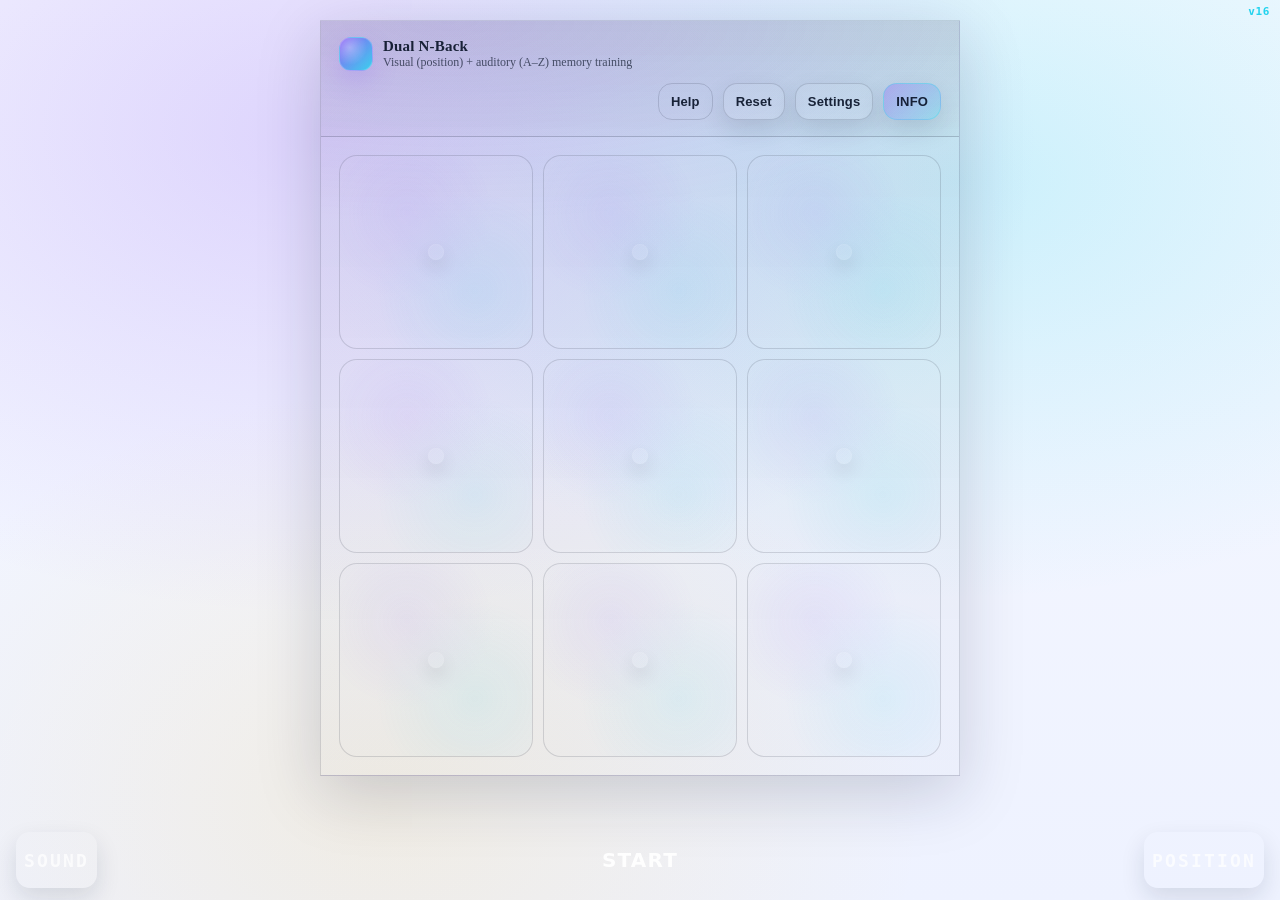
<file: index.html>
<!doctype html>
<html lang="en">
  <head>
    <meta charset="UTF-8" />
    <meta name="viewport" content="width=device-width, initial-scale=1, viewport-fit=cover, user-scalable=no" />
    <meta name="color-scheme" content="dark" />
    <meta name="theme-color" content="#050508" />
    <meta name="apple-mobile-web-app-capable" content="yes" />
    <meta name="apple-mobile-web-app-status-bar-style" content="black-translucent" />
    <meta name="apple-mobile-web-app-title" content="N-Back" />
    <meta http-equiv="Cache-Control" content="no-cache, no-store, must-revalidate" />
    <link rel="manifest" href="./manifest.webmanifest" />
    <link rel="apple-touch-icon" href="./icons/icon-180.png" />
    <link rel="icon" href="./icons/icon-180.png" type="image/png" />
    <title>Dual N-Back</title>
    <link rel="stylesheet" href="./game.css?v=16" />
  </head>
  <body class="layout-app">
    <div id="buildTag" class="build-tag" aria-hidden="true">v16</div>
    <div class="wrap">
      <div class="app" role="application" aria-label="Dual N-Back game">
        <section class="panel" aria-label="Game board">
          <div class="topbar">
            <div class="brand">
              <div class="logo" aria-hidden="true"></div>
              <div style="min-width: 0">
                <h1>Dual N-Back</h1>
                <p class="sub" id="subtitle">Visual (position) + auditory (A–Z) memory training</p>
              </div>
            </div>
            <div class="btns">
              <button class="ghost" id="btnHelp" type="button">Help</button>
              <button id="btnReset" type="button">Reset</button>
              <button id="btnSettings" type="button">Settings</button>
              <button class="primary" id="btnStats" type="button" aria-pressed="false">INFO</button>
            </div>
          </div>

          <div class="grid" id="grid" aria-label="3x3 position grid"></div>

          <div class="status status-compact stats-hidden" id="statsBar">
            <div class="status-row">
              <div class="stat">
                <p class="k">Round</p>
                <p class="v" id="stRound">-</p>
              </div>
              <div class="stat">
                <p class="k">N</p>
                <p class="v" id="stN">-</p>
              </div>
              <div class="stat">
                <p class="k">Trial</p>
                <p class="v" id="stTrial">-</p>
              </div>
              <div class="stat">
                <p class="k">Score</p>
                <p class="v" id="stScore">0</p>
              </div>
            </div>
          </div>
        </section>
      </div>
    </div>

    <div class="touch-bar app-only" aria-label="Touch controls">
      <button type="button" class="touch-zone" id="btnTouchSound" aria-label="Sound match">SOUND</button>
      <div class="touch-center">
        <div class="touch-main" id="btnStart" role="button" tabindex="0">START</div>
      </div>
      <button type="button" class="touch-zone" id="btnTouchPosition" aria-label="Position match">POSITION</button>
    </div>

    <div class="hidden-ui" aria-hidden="true">
      <span id="indRun"></span>
      <span id="ansV">-</span>
      <span id="ansA">-</span>
      <span id="hitV">-</span>
      <span id="hitA">-</span>
      <div id="log"></div>
    </div>

    <div class="toast" id="toast" role="status" aria-live="polite"></div>
    <div class="half-flash left" id="flashLeft" aria-hidden="true"></div>
    <div class="half-flash right" id="flashRight" aria-hidden="true"></div>

    <dialog id="dlgSettings" class="modal">
      <div class="modal-head">
        <div>
          <h2>Settings</h2>
          <p>Cannot change while a game is running.</p>
        </div>
        <button id="btnCloseSettings" type="button">Close</button>
      </div>
      <div class="modal-body">
        <form class="form" id="form">
          <div class="row">
            <label>
              N (difficulty)
              <div class="stepper">
                <button type="button" class="step-btn" data-step="inpN" data-delta="-1" aria-label="Decrease N">−</button>
                <input id="inpN" type="number" min="1" max="6" step="1" value="2" inputmode="numeric" />
                <button type="button" class="step-btn" data-step="inpN" data-delta="1" aria-label="Increase N">+</button>
              </div>
            </label>
            <label>
              Trials
              <div class="stepper">
                <button type="button" class="step-btn" data-step="inpTrials" data-delta="-5" aria-label="Decrease trials">−</button>
                <input id="inpTrials" type="number" min="10" max="120" step="1" value="30" inputmode="numeric" />
                <button type="button" class="step-btn" data-step="inpTrials" data-delta="5" aria-label="Increase trials">+</button>
              </div>
            </label>
          </div>
          <div class="row">
            <label>
              Stimulus (ms)
              <div class="stepper">
                <button type="button" class="step-btn" data-step="inpStimMs" data-delta="-50" aria-label="Decrease stimulus">−</button>
                <input id="inpStimMs" type="number" min="300" max="1500" step="50" value="500" inputmode="numeric" />
                <button type="button" class="step-btn" data-step="inpStimMs" data-delta="50" aria-label="Increase stimulus">+</button>
              </div>
            </label>
            <label>
              ISI (ms, full trial)
              <div class="stepper">
                <button type="button" class="step-btn" data-step="inpIsiMs" data-delta="-50" aria-label="Decrease ISI">−</button>
                <input id="inpIsiMs" type="number" min="300" max="2500" step="50" value="1500" inputmode="numeric" />
                <button type="button" class="step-btn" data-step="inpIsiMs" data-delta="50" aria-label="Increase ISI">+</button>
              </div>
            </label>
          </div>
          <div class="row">
            <label>
              Audio mode
              <select id="selAudioMode">
                <option value="speech">Speech (letters)</option>
                <option value="tone">Tone</option>
                <option value="tone+speech">Tone + speech</option>
                <option value="off">Off (visual only)</option>
              </select>
            </label>
            <label>
              Volume
              <input id="rngVol" type="range" min="0" max="1" step="0.01" value="0.6" />
            </label>
          </div>
          <div class="row">
            <label>
              Match rate (approx.)
              <input id="rngTargetRate" type="range" min="0.1" max="0.5" step="0.05" value="0.25" />
            </label>
            <label>
              Caption (show current letter)
              <select id="selCaption">
                <option value="off">Hidden</option>
                <option value="on">Show</option>
              </select>
            </label>
          </div>
          <p class="hint">
            - iPhone uses pre-recorded English letter sounds (works in home-screen app).<br />
            - Press only when the current stimulus matches exactly <strong>N trials ago</strong>.
          </p>
        </form>
      </div>
    </dialog>

    <dialog id="dlgHelp" class="modal">
      <div class="modal-head">
        <div>
          <h2>How to play</h2>
          <p>Dual N-Back: remember position (visual) and sound (auditory) at the same time.</p>
        </div>
        <button id="btnCloseHelp" type="button">Close</button>
      </div>
      <div class="modal-body" style="line-height: 1.6">
        <ul style="margin: 10px 0 0; padding-left: 18px">
          <li><strong>POSITION</strong>: tap when the current position matches <strong>N trials ago</strong></li>
          <li><strong>SOUND</strong>: tap when the current sound matches <strong>N trials ago</strong></li>
          <li><strong>START / STOP</strong>: center button toggles start, pause, and resume</li>
          <li><strong>INFO</strong>: show or hide round, N, trial, and score</li>
          <li>The first <strong>N</strong> trials have no matches.</li>
        </ul>
        <div style="margin-top: 12px; padding: 12px; border-radius: 14px; border: 1px solid rgba(255,255,255,0.14); background: rgba(255,255,255,0.05)">
          <div style="font-weight: 750">Scoring</div>
          <div style="font-size: 13px; color: rgba(255,255,255,0.78); margin-top: 6px">
            Correct +2, wrong −1, miss −1
          </div>
        </div>
      </div>
    </dialog>

    <script src="./game.js?v=16"></script>
    <script>
      (function () {
        var legacy = document.getElementById("btnTouchPause");
        if (legacy) legacy.remove();
        if ("serviceWorker" in navigator) {
          navigator.serviceWorker.getRegistrations().then(function (regs) {
            regs.forEach(function (r) {
              r.unregister();
            });
          });
        }
        if ("caches" in window) {
          caches.keys().then(function (keys) {
            keys.forEach(function (k) {
              caches.delete(k);
            });
          });
        }
      })();
      initDualNBack({ registerSw: false, touchControls: true, mobile: true });
    </script>
  </body>
</html>
</file>
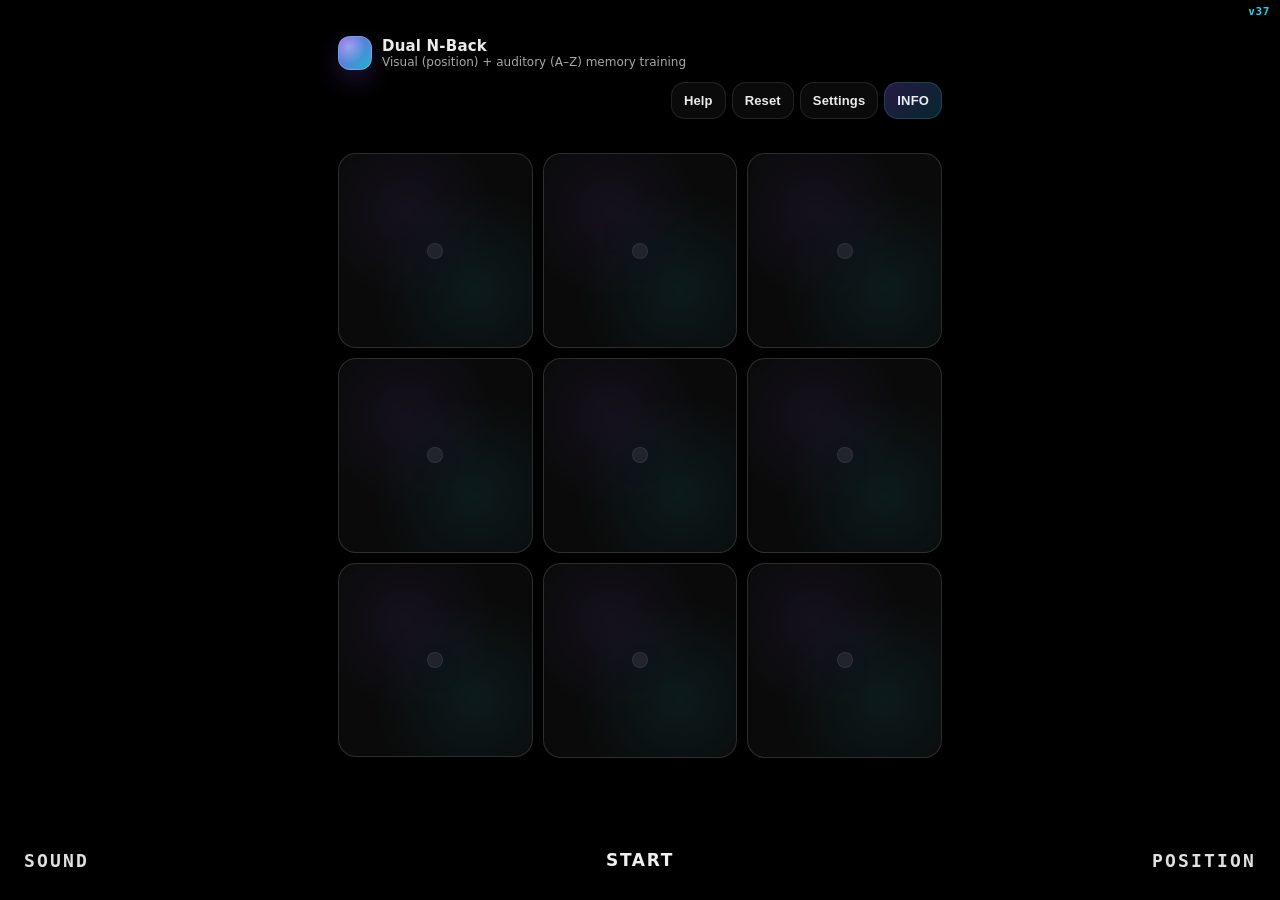
<file: app/index.html>
<!doctype html>
<html lang="en">
  <head>
    <meta charset="UTF-8" />
    <meta name="viewport" content="width=device-width, initial-scale=1, viewport-fit=cover, user-scalable=no" />
    <meta name="color-scheme" content="dark only" />
    <meta name="theme-color" content="#050508" />
    <meta name="apple-mobile-web-app-capable" content="yes" />
    <meta name="apple-mobile-web-app-status-bar-style" content="black-translucent" />
    <meta name="apple-mobile-web-app-title" content="N-Back" />
    <meta http-equiv="Cache-Control" content="no-cache, no-store, must-revalidate" />
    <link rel="manifest" href="./manifest.webmanifest" />
    <link rel="apple-touch-icon" href="./icons/icon-180.png" />
    <link rel="icon" href="./icons/icon-180.png" type="image/png" />
    <title>Dual N-Back</title>
    <link rel="stylesheet" href="./game.css?v=37" />
  </head>
  <body class="layout-app">
    <div id="buildTag" class="build-tag">…</div>
    <div class="wrap">
      <div class="app" role="application" aria-label="Dual N-Back game">
        <section class="panel" aria-label="Game board">
          <div class="topbar">
            <div class="brand">
              <div class="logo" aria-hidden="true"></div>
              <div style="min-width: 0">
                <h1>Dual N-Back</h1>
                <p class="sub" id="subtitle">Visual (position) + auditory (A–Z) memory training</p>
              </div>
            </div>
            <div class="btns">
              <button class="ghost" id="btnHelp" type="button">Help</button>
              <button id="btnReset" type="button">Reset</button>
              <button id="btnSettings" type="button">Settings</button>
              <button class="primary" id="btnStats" type="button" aria-pressed="false">INFO</button>
            </div>
          </div>

          <div class="grid" id="grid" aria-label="3x3 position grid"></div>

          <div class="status status-compact stats-hidden" id="statsBar">
            <div class="status-row">
              <div class="stat">
                <p class="k">Round</p>
                <p class="v" id="stRound">-</p>
              </div>
              <div class="stat">
                <p class="k">N</p>
                <p class="v" id="stN">-</p>
              </div>
              <div class="stat">
                <p class="k">Trial</p>
                <p class="v" id="stTrial">-</p>
              </div>
              <div class="stat">
                <p class="k">Score</p>
                <p class="v" id="stScore">0</p>
              </div>
            </div>
          </div>
        </section>
      </div>
    </div>

    <div class="touch-bar app-only" aria-label="Touch controls">
      <button type="button" class="touch-zone" id="btnTouchSound" aria-label="Sound match">SOUND</button>
      <button type="button" class="touch-center-btn" id="btnStart">START</button>
      <button type="button" class="touch-zone" id="btnTouchPosition" aria-label="Position match">POSITION</button>
    </div>

    <div class="hidden-ui" aria-hidden="true">
      <span id="indRun"></span>
      <span id="ansV">-</span>
      <span id="ansA">-</span>
      <span id="hitV">-</span>
      <span id="hitA">-</span>
      <div id="log"></div>
    </div>

    <div class="toast" id="toast" role="status" aria-live="polite"></div>
    <div class="half-flash left" id="flashLeft" aria-hidden="true"></div>
    <div class="half-flash right" id="flashRight" aria-hidden="true"></div>

    <dialog id="dlgSettings" class="modal">
      <div class="modal-head">
        <div>
          <h2>Settings</h2>
          <p>Tap STOP before changing settings (or pause on desktop).</p>
        </div>
        <button id="btnCloseSettings" type="button">Close</button>
      </div>
      <div class="modal-body">
        <form class="form" id="form">
          <div class="row">
            <label>
              N (difficulty)
              <div class="stepper">
                <button type="button" class="step-btn" data-step="inpN" data-delta="-1" aria-label="Decrease N">−</button>
                <input id="inpN" type="number" min="1" max="6" step="1" value="2" inputmode="numeric" />
                <button type="button" class="step-btn" data-step="inpN" data-delta="1" aria-label="Increase N">+</button>
              </div>
            </label>
            <label>
              Trials
              <div class="stepper">
                <button type="button" class="step-btn" data-step="inpTrials" data-delta="-5" aria-label="Decrease trials">−</button>
                <input id="inpTrials" type="number" min="10" max="120" step="1" value="30" inputmode="numeric" />
                <button type="button" class="step-btn" data-step="inpTrials" data-delta="5" aria-label="Increase trials">+</button>
              </div>
            </label>
          </div>
          <div class="row">
            <label>
              Stimulus (ms)
              <div class="stepper">
                <button type="button" class="step-btn" data-step="inpStimMs" data-delta="-50" aria-label="Decrease stimulus">−</button>
                <input id="inpStimMs" type="number" min="200" max="1500" step="50" value="500" inputmode="numeric" />
                <button type="button" class="step-btn" data-step="inpStimMs" data-delta="50" aria-label="Increase stimulus">+</button>
              </div>
            </label>
            <label>
              ISI (ms, full trial)
              <div class="stepper">
                <button type="button" class="step-btn" data-step="inpIsiMs" data-delta="-50" aria-label="Decrease ISI">−</button>
                <input id="inpIsiMs" type="number" min="400" max="2500" step="50" value="1450" inputmode="numeric" />
                <button type="button" class="step-btn" data-step="inpIsiMs" data-delta="50" aria-label="Increase ISI">+</button>
              </div>
            </label>
          </div>
          <div class="row">
            <label>
              Letter speed
              <div class="stepper">
                <button type="button" class="step-btn" data-step="inpLetterRate" data-delta="-0.05" aria-label="Slower letters">−</button>
                <input id="inpLetterRate" type="number" min="1" max="1.5" step="0.05" value="1" inputmode="decimal" />
                <button type="button" class="step-btn" data-step="inpLetterRate" data-delta="0.05" aria-label="Faster letters">+</button>
              </div>
            </label>
            <label>
              Audio mode
              <select id="selAudioMode">
                <option value="speech">Speech (letters)</option>
                <option value="tone">Tone</option>
                <option value="tone+speech">Tone + speech</option>
                <option value="off">Off (visual only)</option>
              </select>
            </label>
            <label>
              Volume
              <input id="rngVol" type="range" min="0" max="1" step="0.01" value="0.6" />
            </label>
          </div>
          <div class="row">
            <label>
              Match rate (approx.)
              <input id="rngTargetRate" type="range" min="0.1" max="0.5" step="0.05" value="0.25" />
            </label>
            <label>
              Caption (show current letter)
              <select id="selCaption">
                <option value="off">Hidden</option>
                <option value="on">Show</option>
              </select>
            </label>
          </div>
          <p class="hint">
            - Tap <strong>STOP</strong> before changing settings, then <strong>START</strong> again.<br />
            - Press only when the current stimulus matches exactly <strong>N trials ago</strong>.
          </p>
        </form>
      </div>
    </dialog>

    <dialog id="dlgHelp" class="modal">
      <div class="modal-head">
        <div>
          <h2>How to play</h2>
          <p>Dual N-Back: remember position (visual) and sound (auditory) at the same time.</p>
        </div>
        <button id="btnCloseHelp" type="button">Close</button>
      </div>
      <div class="modal-body" style="line-height: 1.6">
        <ul style="margin: 10px 0 0; padding-left: 18px">
          <li><strong>POSITION</strong>: tap when the current position matches <strong>N trials ago</strong></li>
          <li><strong>SOUND</strong>: tap when the current sound matches <strong>N trials ago</strong></li>
          <li><strong>START / STOP</strong> (center): start or end the round — sides are SOUND / POSITION</li>
          <li><strong>INFO</strong>: show or hide round, N, trial, and score</li>
          <li>The first <strong>N</strong> trials have no matches.</li>
        </ul>
        <div style="margin-top: 12px; padding: 12px; border-radius: 14px; border: 1px solid rgba(255,255,255,0.14); background: rgba(255,255,255,0.05)">
          <div style="font-weight: 750">Add to Home Screen</div>
          <div style="font-size: 13px; color: rgba(255,255,255,0.78); margin-top: 6px; line-height: 1.5">
            <strong>iPhone (Safari):</strong> Share → More → <strong>Add to Home Screen</strong><br />
            <strong>Galaxy (Chrome):</strong> ⋮ menu → <strong>Install app</strong> or <strong>Add to Home screen</strong><br />
            <strong>Galaxy (Samsung Internet):</strong> ≡ menu → <strong>Add page to</strong> → <strong>Home screen</strong>
          </div>
        </div>
        <div style="margin-top: 12px; padding: 12px; border-radius: 14px; border: 1px solid rgba(255,255,255,0.14); background: rgba(255,255,255,0.05)">
          <div style="font-weight: 750">Scoring</div>
          <div style="font-size: 13px; color: rgba(255,255,255,0.78); margin-top: 6px">
            Correct +2, wrong −1, miss −1
          </div>
        </div>
      </div>
    </dialog>

    <script>
      (function () {
        var VER = "37";
        var tag = document.getElementById("buildTag");
        function showVer() {
          if (tag) tag.textContent = "v" + VER;
        }
        showVer();
        var legacy = document.getElementById("btnTouchPause");
        if (legacy) legacy.remove();
        if ("serviceWorker" in navigator) {
          navigator.serviceWorker.getRegistrations().then(function (regs) {
            regs.forEach(function (r) {
              r.unregister();
            });
          });
        }
        if ("caches" in window) {
          caches.keys().then(function (keys) {
            keys.forEach(function (k) {
              caches.delete(k);
            });
          });
        }
        var s = document.createElement("script");
        s.src = "./game.js?v=" + VER + "&t=" + Date.now();
        s.onerror = function () {
          if (tag) tag.textContent = "v" + VER + " (load error)";
        };
        s.onload = function () {
          if (window.__DNB_INIT__) return;
          window.__DNB_INIT__ = true;
          initDualNBack({ registerSw: false, touchControls: true, mobile: true });
          showVer();
        };
        document.body.appendChild(s);
      })();
    </script>
  </body>
</html>
</file>
<file: game.css>
﻿    <style>
      :root {
        --bg0: #070912;
        --bg1: #0b1022;
        --card: rgba(255, 255, 255, 0.06);
        --card2: rgba(255, 255, 255, 0.08);
        --stroke: rgba(255, 255, 255, 0.14);
        --stroke2: rgba(255, 255, 255, 0.18);
        --text: rgba(255, 255, 255, 0.92);
        --muted: rgba(255, 255, 255, 0.66);
        --muted2: rgba(255, 255, 255, 0.52);
        --good: #6ee7b7;
        --bad: #fb7185;
        --warn: #fbbf24;
        --accent: #8b5cf6;
        --accent2: #22d3ee;
        --shadow: 0 18px 60px rgba(0, 0, 0, 0.55);
        --shadow2: 0 10px 24px rgba(0, 0, 0, 0.44);
        --radius: 16px;
        --radius2: 22px;
        --font: ui-sans-serif, system-ui, -apple-system, Segoe UI, Roboto, "Noto Sans KR",
          "Apple SD Gothic Neo", Arial, "Segoe UI Emoji";
      }

      @media (prefers-color-scheme: light) {
        :root {
          --bg0: #f7f9ff;
          --bg1: #eef2ff;
          --card: rgba(10, 20, 40, 0.06);
          --card2: rgba(10, 20, 40, 0.08);
          --stroke: rgba(10, 20, 40, 0.14);
          --stroke2: rgba(10, 20, 40, 0.18);
          --text: rgba(10, 20, 40, 0.92);
          --muted: rgba(10, 20, 40, 0.68);
          --muted2: rgba(10, 20, 40, 0.54);
          --shadow: 0 18px 60px rgba(20, 30, 60, 0.18);
          --shadow2: 0 10px 24px rgba(20, 30, 60, 0.12);
        }
      }

      * {
        box-sizing: border-box;
      }

      html,
      body {
        height: 100%;
      }

      body {
        margin: 0;
        font-family: var(--font);
        color: var(--text);
        background: radial-gradient(1200px 800px at 25% 15%, rgba(139, 92, 246, 0.23), transparent 60%),
          radial-gradient(1100px 700px at 75% 20%, rgba(34, 211, 238, 0.2), transparent 60%),
          radial-gradient(900px 700px at 30% 90%, rgba(251, 191, 36, 0.12), transparent 60%),
          linear-gradient(180deg, var(--bg0), var(--bg1));
      }

      .wrap {
        min-height: 100%;
        display: grid;
        place-items: center;
        padding: 28px 16px;
      }

      .app {
        width: min(980px, 100%);
        display: grid;
        grid-template-columns: 1.15fr 0.85fr;
        gap: 18px;
      }

      @media (max-width: 920px) {
        .app {
          grid-template-columns: 1fr;
        }
      }

      .hidden-ui {
        position: absolute !important;
        width: 1px !important;
        height: 1px !important;
        padding: 0 !important;
        margin: -1px !important;
        overflow: hidden !important;
        clip: rect(0, 0, 0, 0) !important;
        white-space: nowrap !important;
        border: 0 !important;
      }

      dialog.modal {
        border: 1px solid var(--stroke);
        border-radius: 18px;
        max-width: 760px;
        width: calc(100% - 22px);
        background: rgba(10, 12, 20, 0.96);
        color: var(--text);
        box-shadow: var(--shadow);
        padding: 0;
      }

      dialog.modal::backdrop {
        background: rgba(0, 0, 0, 0.55);
        backdrop-filter: blur(4px);
      }

      .modal-head {
        display: flex;
        align-items: center;
        justify-content: space-between;
        gap: 12px;
        padding: 16px 16px 0;
      }

      .modal-head h2 {
        margin: 0;
        font-size: 15px;
        font-weight: 800;
        letter-spacing: 0.2px;
      }

      .modal-head p {
        margin: 4px 0 0;
        font-size: 12px;
        color: var(--muted);
      }

      .modal-body {
        padding: 14px 16px 16px;
      }

      .panel {
        background: linear-gradient(180deg, var(--card), transparent 140%),
          radial-gradient(1200px 400px at 20% 0%, rgba(139, 92, 246, 0.12), transparent 50%);
        border: 1px solid var(--stroke);
        border-radius: var(--radius2);
        box-shadow: var(--shadow);
        overflow: clip;
      }

      .panel-inner {
        padding: 18px;
      }

      .topbar {
        display: flex;
        align-items: center;
        justify-content: space-between;
        gap: 12px;
        padding: 16px 18px;
        border-bottom: 1px solid var(--stroke);
        background: linear-gradient(180deg, var(--card2), transparent 130%);
      }

      .brand {
        display: flex;
        align-items: center;
        gap: 10px;
        min-width: 0;
      }

      .logo {
        width: 34px;
        height: 34px;
        border-radius: 12px;
        background: radial-gradient(circle at 30% 30%, rgba(255, 255, 255, 0.35), transparent 55%),
          linear-gradient(135deg, rgba(139, 92, 246, 0.95), rgba(34, 211, 238, 0.85));
        box-shadow: 0 10px 24px rgba(139, 92, 246, 0.22);
        border: 1px solid rgba(255, 255, 255, 0.18);
      }

      .brand h1 {
        margin: 0;
        font-size: 15px;
        letter-spacing: 0.2px;
        white-space: nowrap;
        overflow: hidden;
        text-overflow: ellipsis;
      }

      .brand .sub {
        margin: 0;
        font-size: 12px;
        color: var(--muted);
      }

      .btns {
        display: flex;
        gap: 10px;
        flex-wrap: wrap;
        justify-content: flex-end;
      }

      button,
      .btn {
        appearance: none;
        border: 1px solid var(--stroke);
        background: rgba(255, 255, 255, 0.06);
        color: var(--text);
        border-radius: 14px;
        padding: 10px 12px;
        font-weight: 650;
        font-size: 13px;
        letter-spacing: 0.15px;
        cursor: pointer;
        box-shadow: var(--shadow2);
        transition: transform 120ms ease, background 120ms ease, border-color 120ms ease,
          box-shadow 120ms ease;
        user-select: none;
      }

      button:hover {
        transform: translateY(-1px);
        border-color: var(--stroke2);
        background: rgba(255, 255, 255, 0.085);
      }

      button:active {
        transform: translateY(0px);
      }

      button.primary {
        border-color: rgba(34, 211, 238, 0.28);
        background: linear-gradient(135deg, rgba(139, 92, 246, 0.35), rgba(34, 211, 238, 0.24));
      }

      button.ghost {
        background: transparent;
        box-shadow: none;
      }

      button:disabled {
        opacity: 0.55;
        cursor: not-allowed;
        transform: none !important;
      }

      .grid {
        display: grid;
        grid-template-columns: repeat(3, 1fr);
        gap: 10px;
        padding: 18px;
      }

      .cell {
        aspect-ratio: 1 / 1;
        border-radius: 18px;
        border: 1px solid var(--stroke);
        background: rgba(255, 255, 255, 0.045);
        display: grid;
        place-items: center;
        position: relative;
        overflow: hidden;
      }

      .cell::before {
        content: "";
        position: absolute;
        inset: -1px;
        background: radial-gradient(140px 140px at 35% 30%, rgba(139, 92, 246, 0.16), transparent 62%),
          radial-gradient(160px 160px at 70% 70%, rgba(34, 211, 238, 0.16), transparent 62%);
        opacity: 0.5;
        pointer-events: none;
      }

      .cell.active {
        border-color: rgba(34, 211, 238, 0.45);
        background: linear-gradient(180deg, rgba(34, 211, 238, 0.12), rgba(139, 92, 246, 0.08));
        box-shadow: 0 14px 30px rgba(34, 211, 238, 0.14);
      }

      .dot {
        width: 16px;
        height: 16px;
        border-radius: 999px;
        background: rgba(255, 255, 255, 0.18);
        border: 1px solid rgba(255, 255, 255, 0.18);
        box-shadow: 0 8px 18px rgba(0, 0, 0, 0.25);
        opacity: 0.4;
      }

      .cell.active .dot {
        width: 46px;
        height: 46px;
        opacity: 1;
        background: radial-gradient(circle at 30% 30%, rgba(255, 255, 255, 0.4), transparent 60%),
          linear-gradient(135deg, rgba(139, 92, 246, 0.95), rgba(34, 211, 238, 0.9));
        border-color: rgba(255, 255, 255, 0.22);
      }

      .status {
        display: grid;
        grid-template-columns: 1fr;
        gap: 10px;
        padding: 0 18px 18px;
      }

      .status-row {
        display: grid;
        grid-template-columns: repeat(4, 1fr);
        gap: 10px;
      }

      @media (max-width: 520px) {
        .status-row {
          grid-template-columns: repeat(2, 1fr);
        }
      }

      .stat {
        border: 1px solid var(--stroke);
        background: rgba(255, 255, 255, 0.05);
        border-radius: var(--radius);
        padding: 12px 12px;
        overflow: hidden;
        position: relative;
      }

      .stat::after {
        content: "";
        position: absolute;
        inset: -1px;
        background: radial-gradient(300px 120px at 15% 0%, rgba(139, 92, 246, 0.16), transparent 55%);
        opacity: 0.6;
        pointer-events: none;
      }

      .stat .k {
        font-size: 12px;
        color: var(--muted);
        margin: 0 0 6px;
      }

      .stat .v {
        margin: 0;
        font-size: 18px;
        font-weight: 780;
        letter-spacing: 0.2px;
      }

      .right {
        display: grid;
        grid-template-rows: auto auto 1fr;
        gap: 18px;
      }

      .card {
        background: rgba(255, 255, 255, 0.05);
        border: 1px solid var(--stroke);
        border-radius: var(--radius2);
        box-shadow: var(--shadow2);
        overflow: clip;
      }

      .card h2 {
        margin: 0;
        font-size: 13px;
        letter-spacing: 0.16px;
        color: var(--muted);
        padding: 14px 16px;
        border-bottom: 1px solid var(--stroke);
        background: linear-gradient(180deg, rgba(255, 255, 255, 0.06), transparent 130%);
      }

      .card .body {
        padding: 14px 16px;
      }

      .form {
        display: grid;
        gap: 10px;
      }

      .row {
        display: grid;
        grid-template-columns: 1fr 1fr;
        gap: 10px;
      }

      @media (max-width: 920px) {
        .row {
          grid-template-columns: 1fr;
        }
      }

      label {
        display: grid;
        gap: 6px;
        font-size: 12px;
        color: var(--muted);
      }

      input[type="number"],
      input[type="range"],
      select {
        width: 100%;
        padding: 10px 12px;
        border-radius: 14px;
        border: 1px solid var(--stroke);
        background: rgba(0, 0, 0, 0.18);
        color: var(--text);
        outline: none;
      }

      input[type="range"] {
        padding: 10px 0;
      }

      .hint {
        margin: 10px 0 0;
        font-size: 12px;
        color: var(--muted2);
        line-height: 1.5;
      }

      .hint kbd {
        font-family: ui-monospace, SFMono-Regular, Menlo, Monaco, Consolas, "Liberation Mono",
          "Courier New", monospace;
        font-size: 11px;
        padding: 2px 7px;
        border-radius: 10px;
        border: 1px solid var(--stroke);
        background: rgba(255, 255, 255, 0.06);
        color: var(--text);
      }

      .chips {
        display: flex;
        flex-wrap: wrap;
        gap: 8px;
      }

      .chip {
        font-size: 12px;
        color: var(--muted);
        border: 1px solid var(--stroke);
        background: rgba(255, 255, 255, 0.05);
        border-radius: 999px;
        padding: 7px 10px;
      }

      .chip strong {
        color: var(--text);
      }

      .log {
        font-family: ui-monospace, SFMono-Regular, Menlo, Monaco, Consolas, "Liberation Mono",
          "Courier New", monospace;
        font-size: 12px;
        color: rgba(255, 255, 255, 0.78);
        line-height: 1.45;
        height: 260px;
        overflow: auto;
        padding: 14px 16px;
      }

      .log .good {
        color: var(--good);
      }
      .log .bad {
        color: var(--bad);
      }
      .log .muted {
        color: var(--muted2);
      }

      .toast {
        position: fixed;
        left: 50%;
        bottom: 18px;
        transform: translateX(-50%);
        background: rgba(0, 0, 0, 0.55);
        border: 1px solid var(--stroke);
        border-radius: 999px;
        padding: 10px 14px;
        box-shadow: var(--shadow2);
        color: var(--text);
        font-size: 13px;
        opacity: 0;
        pointer-events: none;
        transition: opacity 160ms ease, transform 160ms ease;
        backdrop-filter: blur(10px);
      }

      .toast.show {
        opacity: 1;
        transform: translateX(-50%) translateY(-2px);
      }

      .sr {
        position: absolute !important;
        width: 1px !important;
        height: 1px !important;
        padding: 0 !important;
        margin: -1px !important;
        overflow: hidden !important;
        clip: rect(0, 0, 0, 0) !important;
        white-space: nowrap !important;
        border: 0 !important;
      }

      .pill {
        display: inline-flex;
        align-items: center;
        gap: 8px;
        border-radius: 999px;
        border: 1px solid var(--stroke);
        background: rgba(255, 255, 255, 0.05);
        padding: 8px 10px;
        font-size: 12px;
        color: var(--muted);
      }

      .dot-ind {
        width: 10px;
        height: 10px;
        border-radius: 999px;
        background: rgba(255, 255, 255, 0.24);
      }

      .dot-ind.live {
        background: linear-gradient(135deg, rgba(139, 92, 246, 0.95), rgba(34, 211, 238, 0.9));
        box-shadow: 0 0 0 4px rgba(34, 211, 238, 0.12);
      }

      .half-flash {
        position: fixed;
        top: 0;
        left: 0;
        width: 0;
        height: 0;
        pointer-events: none;
        opacity: 0;
        z-index: 40;
        transition: opacity 130ms ease;
        border-radius: 16px;
      }

      .half-flash.left {
        /* runtime positioned */
      }

      .half-flash.right {
        /* runtime positioned */
      }

      .half-flash.ok {
        background: rgba(34, 197, 94, 0.28);
      }

      .half-flash.bad {
        background: rgba(239, 68, 68, 0.28);
      }

      .half-flash.show {
        opacity: 1;
      }

body.layout-pc .app-only {
  display: none !important;
}

body.layout-app .pc-only {
  display: none !important;
}

body.layout-app .app {
  width: min(640px, 100%);
  grid-template-columns: 1fr;
}

body.layout-app .wrap {
  padding: 16px 12px;
  padding-bottom: max(16px, env(safe-area-inset-bottom));
}

body.layout-app .topbar {
  flex-wrap: wrap;
}

body.layout-app .btns {
  width: 100%;
  justify-content: flex-end;
}

body.layout-app .wrap {
  padding-bottom: calc(120px + env(safe-area-inset-bottom));
}

body.layout-app .status-compact {
  padding-bottom: 8px;
}

body.layout-app .status-compact.stats-hidden {
  display: none;
}

body.layout-app .touch-bar {
  position: fixed;
  left: 0;
  right: 0;
  bottom: 0;
  z-index: 50;
  display: grid;
  grid-template-columns: 1fr auto 1fr;
  align-items: end;
  gap: 8px;
  padding: 12px 16px calc(12px + env(safe-area-inset-bottom));
  pointer-events: none;
}

body.layout-app .touch-center {
  display: grid;
  place-items: center;
  width: 6.75rem;
  min-width: 6.75rem;
  max-width: 6.75rem;
  overflow: hidden;
  pointer-events: none;
}

body.layout-app .touch-zone {
  pointer-events: auto;
  appearance: none;
  border: none;
  background: transparent;
  color: rgba(255, 255, 255, 0.72);
  font-family: ui-monospace, SFMono-Regular, Menlo, Monaco, Consolas, monospace;
  font-size: clamp(14px, 3.8vw, 18px);
  font-weight: 600;
  letter-spacing: 0.12em;
  padding: 16px 8px;
  min-height: 56px;
  -webkit-tap-highlight-color: transparent;
  touch-action: manipulation;
}

body.layout-app .touch-zone:active {
  color: #22d3ee;
  transform: scale(0.98);
}

body.layout-app #btnTouchSound {
  justify-self: start;
  text-align: left;
}

body.layout-app #btnTouchPosition {
  justify-self: end;
  text-align: right;
}

body.layout-app .touch-main {
  justify-self: center;
  width: 100%;
  padding: 16px 4px;
  min-height: 56px;
  display: flex;
  align-items: center;
  justify-content: center;
  text-align: center;
  font-family: -apple-system, BlinkMacSystemFont, "SF Pro Text", system-ui, sans-serif;
  font-size: clamp(16px, 4.2vw, 20px);
  font-weight: 600;
  letter-spacing: 0.06em;
  color: rgba(255, 255, 255, 0.92);
  background: transparent;
  box-shadow: none;
  border: none;
  cursor: pointer;
  -webkit-tap-highlight-color: transparent;
  touch-action: manipulation;
  user-select: none;
  -webkit-user-select: none;
}

body.layout-app .touch-main::before,
body.layout-app .touch-main::after {
  content: none !important;
  display: none !important;
}

body.layout-app .touch-main:active {
  color: #22d3ee;
  transform: scale(0.98);
}

body.layout-app .build-tag {
  position: fixed;
  top: calc(6px + env(safe-area-inset-top));
  right: 10px;
  z-index: 120;
  font: 600 11px/1 ui-monospace, SFMono-Regular, Menlo, monospace;
  color: #22d3ee;
  letter-spacing: 0.06em;
  pointer-events: none;
}

body.layout-app .touch-stats {
  font-size: clamp(12px, 3.2vw, 15px);
  letter-spacing: 0.14em;
  color: rgba(255, 255, 255, 0.55);
  padding-inline: 10px;
}

body.layout-app .touch-stats[aria-pressed="true"] {
  color: #22d3ee;
}

body.layout-app .topbar .btns #btnStats[aria-pressed="true"] {
  border-color: rgba(34, 211, 238, 0.35);
  color: #22d3ee;
}

body.layout-app .stepper {
  display: grid;
  grid-template-columns: 44px 1fr 44px;
  gap: 8px;
  align-items: center;
}

body.layout-app .stepper input[type="number"] {
  text-align: center;
  padding: 10px 8px;
  font-size: 16px;
  font-weight: 700;
}

body.layout-app .step-btn {
  min-height: 44px;
  padding: 0;
  font-size: 22px;
  font-weight: 700;
  line-height: 1;
  border-radius: 12px;
  box-shadow: none;
}
</file>
<file: app/game.css>
﻿      :root {
        --bg0: #070912;
        --bg1: #0b1022;
        --card: rgba(255, 255, 255, 0.06);
        --card2: rgba(255, 255, 255, 0.08);
        --stroke: rgba(255, 255, 255, 0.14);
        --stroke2: rgba(255, 255, 255, 0.18);
        --text: rgba(255, 255, 255, 0.92);
        --muted: rgba(255, 255, 255, 0.66);
        --muted2: rgba(255, 255, 255, 0.52);
        --good: #6ee7b7;
        --bad: #fb7185;
        --warn: #fbbf24;
        --accent: #8b5cf6;
        --accent2: #22d3ee;
        --shadow: 0 18px 60px rgba(0, 0, 0, 0.55);
        --shadow2: 0 10px 24px rgba(0, 0, 0, 0.44);
        --radius: 16px;
        --radius2: 22px;
        --font: ui-sans-serif, system-ui, -apple-system, Segoe UI, Roboto, "Noto Sans KR",
          "Apple SD Gothic Neo", Arial, "Segoe UI Emoji";
      }

      @media (prefers-color-scheme: light) {
        body.layout-pc {
          --bg0: #f7f9ff;
          --bg1: #eef2ff;
          --card: rgba(10, 20, 40, 0.06);
          --card2: rgba(10, 20, 40, 0.08);
          --stroke: rgba(10, 20, 40, 0.14);
          --stroke2: rgba(10, 20, 40, 0.18);
          --text: rgba(10, 20, 40, 0.92);
          --muted: rgba(10, 20, 40, 0.68);
          --muted2: rgba(10, 20, 40, 0.54);
          --shadow: 0 18px 60px rgba(20, 30, 60, 0.18);
          --shadow2: 0 10px 24px rgba(20, 30, 60, 0.12);
        }
      }

      * {
        box-sizing: border-box;
      }

      html,
      body {
        height: 100%;
      }

      body {
        margin: 0;
        font-family: var(--font);
        color: var(--text);
        background: radial-gradient(1200px 800px at 25% 15%, rgba(139, 92, 246, 0.23), transparent 60%),
          radial-gradient(1100px 700px at 75% 20%, rgba(34, 211, 238, 0.2), transparent 60%),
          radial-gradient(900px 700px at 30% 90%, rgba(251, 191, 36, 0.12), transparent 60%),
          linear-gradient(180deg, var(--bg0), var(--bg1));
      }

      .wrap {
        min-height: 100%;
        display: grid;
        place-items: center;
        padding: 28px 16px;
      }

      .app {
        width: min(980px, 100%);
        display: grid;
        grid-template-columns: 1.15fr 0.85fr;
        gap: 18px;
      }

      @media (max-width: 920px) {
        .app {
          grid-template-columns: 1fr;
        }
      }

      .hidden-ui {
        position: absolute !important;
        width: 1px !important;
        height: 1px !important;
        padding: 0 !important;
        margin: -1px !important;
        overflow: hidden !important;
        clip: rect(0, 0, 0, 0) !important;
        white-space: nowrap !important;
        border: 0 !important;
      }

      dialog.modal {
        border: 1px solid var(--stroke);
        border-radius: 18px;
        max-width: 760px;
        width: calc(100% - 22px);
        background: rgba(10, 12, 20, 0.96);
        color: var(--text);
        box-shadow: var(--shadow);
        padding: 0;
      }

      dialog.modal::backdrop {
        background: rgba(0, 0, 0, 0.55);
        backdrop-filter: blur(4px);
      }

      .modal-head {
        display: flex;
        align-items: center;
        justify-content: space-between;
        gap: 12px;
        padding: 16px 16px 0;
      }

      .modal-head h2 {
        margin: 0;
        font-size: 15px;
        font-weight: 800;
        letter-spacing: 0.2px;
      }

      .modal-head p {
        margin: 4px 0 0;
        font-size: 12px;
        color: var(--muted);
      }

      .modal-body {
        padding: 14px 16px 16px;
      }

      .panel {
        background: linear-gradient(180deg, var(--card), transparent 140%),
          radial-gradient(1200px 400px at 20% 0%, rgba(139, 92, 246, 0.12), transparent 50%);
        border: 1px solid var(--stroke);
        border-radius: var(--radius2);
        box-shadow: var(--shadow);
        overflow: clip;
      }

      .panel-inner {
        padding: 18px;
      }

      .topbar {
        display: flex;
        align-items: center;
        justify-content: space-between;
        gap: 12px;
        padding: 16px 18px;
        border-bottom: 1px solid var(--stroke);
        background: linear-gradient(180deg, var(--card2), transparent 130%);
      }

      .brand {
        display: flex;
        align-items: center;
        gap: 10px;
        min-width: 0;
      }

      .logo {
        width: 34px;
        height: 34px;
        border-radius: 12px;
        background: radial-gradient(circle at 30% 30%, rgba(255, 255, 255, 0.35), transparent 55%),
          linear-gradient(135deg, rgba(139, 92, 246, 0.95), rgba(34, 211, 238, 0.85));
        box-shadow: 0 10px 24px rgba(139, 92, 246, 0.22);
        border: 1px solid rgba(255, 255, 255, 0.18);
      }

      .brand h1 {
        margin: 0;
        font-size: 15px;
        letter-spacing: 0.2px;
        white-space: nowrap;
        overflow: hidden;
        text-overflow: ellipsis;
      }

      .brand .sub {
        margin: 0;
        font-size: 12px;
        color: var(--muted);
      }

      .btns {
        display: flex;
        gap: 10px;
        flex-wrap: wrap;
        justify-content: flex-end;
      }

      button,
      .btn {
        appearance: none;
        border: 1px solid var(--stroke);
        background: rgba(255, 255, 255, 0.06);
        color: var(--text);
        border-radius: 14px;
        padding: 10px 12px;
        font-weight: 650;
        font-size: 13px;
        letter-spacing: 0.15px;
        cursor: pointer;
        box-shadow: var(--shadow2);
        transition: transform 120ms ease, background 120ms ease, border-color 120ms ease,
          box-shadow 120ms ease;
        user-select: none;
      }

      button:hover {
        transform: translateY(-1px);
        border-color: var(--stroke2);
        background: rgba(255, 255, 255, 0.085);
      }

      button:active {
        transform: translateY(0px);
      }

      button.primary {
        border-color: rgba(34, 211, 238, 0.28);
        background: linear-gradient(135deg, rgba(139, 92, 246, 0.35), rgba(34, 211, 238, 0.24));
      }

      button.ghost {
        background: transparent;
        box-shadow: none;
      }

      button:disabled {
        opacity: 0.55;
        cursor: not-allowed;
        transform: none !important;
      }

      .grid {
        display: grid;
        grid-template-columns: repeat(3, 1fr);
        gap: 10px;
        padding: 18px;
      }

      .cell {
        aspect-ratio: 1 / 1;
        border-radius: 18px;
        border: 1px solid var(--stroke);
        background: rgba(255, 255, 255, 0.045);
        display: grid;
        place-items: center;
        position: relative;
        overflow: hidden;
      }

      .cell::before {
        content: "";
        position: absolute;
        inset: -1px;
        background: radial-gradient(140px 140px at 35% 30%, rgba(139, 92, 246, 0.16), transparent 62%),
          radial-gradient(160px 160px at 70% 70%, rgba(34, 211, 238, 0.16), transparent 62%);
        opacity: 0.5;
        pointer-events: none;
      }

      .cell.active {
        border-color: rgba(34, 211, 238, 0.45);
        background: linear-gradient(180deg, rgba(34, 211, 238, 0.12), rgba(139, 92, 246, 0.08));
        box-shadow: 0 14px 30px rgba(34, 211, 238, 0.14);
      }

      .dot {
        width: 16px;
        height: 16px;
        border-radius: 999px;
        background: rgba(255, 255, 255, 0.18);
        border: 1px solid rgba(255, 255, 255, 0.18);
        box-shadow: 0 8px 18px rgba(0, 0, 0, 0.25);
        opacity: 0.4;
      }

      .cell.active .dot {
        width: 46px;
        height: 46px;
        opacity: 1;
        background: radial-gradient(circle at 30% 30%, rgba(255, 255, 255, 0.4), transparent 60%),
          linear-gradient(135deg, rgba(139, 92, 246, 0.95), rgba(34, 211, 238, 0.9));
        border-color: rgba(255, 255, 255, 0.22);
      }

      .status {
        display: grid;
        grid-template-columns: 1fr;
        gap: 10px;
        padding: 0 18px 18px;
      }

      .status-row {
        display: grid;
        grid-template-columns: repeat(4, 1fr);
        gap: 10px;
      }

      @media (max-width: 520px) {
        .status-row {
          grid-template-columns: repeat(2, 1fr);
        }
      }

      .stat {
        border: 1px solid var(--stroke);
        background: rgba(255, 255, 255, 0.05);
        border-radius: var(--radius);
        padding: 12px 12px;
        overflow: hidden;
        position: relative;
      }

      .stat::after {
        content: "";
        position: absolute;
        inset: -1px;
        background: radial-gradient(300px 120px at 15% 0%, rgba(139, 92, 246, 0.16), transparent 55%);
        opacity: 0.6;
        pointer-events: none;
      }

      .stat .k {
        font-size: 12px;
        color: var(--muted);
        margin: 0 0 6px;
      }

      .stat .v {
        margin: 0;
        font-size: 18px;
        font-weight: 780;
        letter-spacing: 0.2px;
      }

      .right {
        display: grid;
        grid-template-rows: auto auto 1fr;
        gap: 18px;
      }

      .card {
        background: rgba(255, 255, 255, 0.05);
        border: 1px solid var(--stroke);
        border-radius: var(--radius2);
        box-shadow: var(--shadow2);
        overflow: clip;
      }

      .card h2 {
        margin: 0;
        font-size: 13px;
        letter-spacing: 0.16px;
        color: var(--muted);
        padding: 14px 16px;
        border-bottom: 1px solid var(--stroke);
        background: linear-gradient(180deg, rgba(255, 255, 255, 0.06), transparent 130%);
      }

      .card .body {
        padding: 14px 16px;
      }

      .form {
        display: grid;
        gap: 10px;
      }

      .row {
        display: grid;
        grid-template-columns: 1fr 1fr;
        gap: 10px;
      }

      @media (max-width: 920px) {
        .row {
          grid-template-columns: 1fr;
        }
      }

      label {
        display: grid;
        gap: 6px;
        font-size: 12px;
        color: var(--muted);
      }

      input[type="number"],
      input[type="range"],
      select {
        width: 100%;
        padding: 10px 12px;
        border-radius: 14px;
        border: 1px solid var(--stroke);
        background: rgba(0, 0, 0, 0.18);
        color: var(--text);
        outline: none;
      }

      input[type="range"] {
        padding: 10px 0;
      }

      .hint {
        margin: 10px 0 0;
        font-size: 12px;
        color: var(--muted2);
        line-height: 1.5;
      }

      .hint kbd {
        font-family: ui-monospace, SFMono-Regular, Menlo, Monaco, Consolas, "Liberation Mono",
          "Courier New", monospace;
        font-size: 11px;
        padding: 2px 7px;
        border-radius: 10px;
        border: 1px solid var(--stroke);
        background: rgba(255, 255, 255, 0.06);
        color: var(--text);
      }

      .chips {
        display: flex;
        flex-wrap: wrap;
        gap: 8px;
      }

      .chip {
        font-size: 12px;
        color: var(--muted);
        border: 1px solid var(--stroke);
        background: rgba(255, 255, 255, 0.05);
        border-radius: 999px;
        padding: 7px 10px;
      }

      .chip strong {
        color: var(--text);
      }

      .log {
        font-family: ui-monospace, SFMono-Regular, Menlo, Monaco, Consolas, "Liberation Mono",
          "Courier New", monospace;
        font-size: 12px;
        color: rgba(255, 255, 255, 0.78);
        line-height: 1.45;
        height: 260px;
        overflow: auto;
        padding: 14px 16px;
      }

      .log .good {
        color: var(--good);
      }
      .log .bad {
        color: var(--bad);
      }
      .log .muted {
        color: var(--muted2);
      }

      .toast {
        position: fixed;
        left: 50%;
        bottom: 18px;
        transform: translateX(-50%);
        background: rgba(0, 0, 0, 0.55);
        border: 1px solid var(--stroke);
        border-radius: 999px;
        padding: 10px 14px;
        box-shadow: var(--shadow2);
        color: var(--text);
        font-size: 13px;
        opacity: 0;
        pointer-events: none;
        transition: opacity 160ms ease, transform 160ms ease;
        backdrop-filter: blur(10px);
      }

      .toast.show {
        opacity: 1;
        transform: translateX(-50%) translateY(-2px);
      }

      .sr {
        position: absolute !important;
        width: 1px !important;
        height: 1px !important;
        padding: 0 !important;
        margin: -1px !important;
        overflow: hidden !important;
        clip: rect(0, 0, 0, 0) !important;
        white-space: nowrap !important;
        border: 0 !important;
      }

      .pill {
        display: inline-flex;
        align-items: center;
        gap: 8px;
        border-radius: 999px;
        border: 1px solid var(--stroke);
        background: rgba(255, 255, 255, 0.05);
        padding: 8px 10px;
        font-size: 12px;
        color: var(--muted);
      }

      .dot-ind {
        width: 10px;
        height: 10px;
        border-radius: 999px;
        background: rgba(255, 255, 255, 0.24);
      }

      .dot-ind.live {
        background: linear-gradient(135deg, rgba(139, 92, 246, 0.95), rgba(34, 211, 238, 0.9));
        box-shadow: 0 0 0 4px rgba(34, 211, 238, 0.12);
      }

      .half-flash {
        position: fixed;
        top: 0;
        left: 0;
        width: 0;
        height: 0;
        pointer-events: none;
        opacity: 0;
        z-index: 40;
        transition: opacity 130ms ease;
        border-radius: 16px;
      }

      .half-flash.left {
        /* runtime positioned */
      }

      .half-flash.right {
        /* runtime positioned */
      }

      .half-flash.ok {
        background: rgba(34, 197, 94, 0.28);
      }

      .half-flash.bad {
        background: rgba(239, 68, 68, 0.28);
      }

      .half-flash.show {
        opacity: 1;
      }

body.layout-pc .app-only {
  display: none !important;
}

body.layout-app .pc-only {
  display: none !important;
}

body.layout-app .app {
  width: min(640px, 100%);
  grid-template-columns: 1fr;
}

body.layout-app .wrap {
  padding: 16px 12px;
  padding-bottom: calc(120px + env(safe-area-inset-bottom));
}

body.layout-app .topbar {
  flex-wrap: wrap;
}

body.layout-app .btns {
  width: 100%;
  justify-content: flex-end;
}

/* v32 mobile look — flat black, no glass panel, subtle grid (iPhone + Galaxy identical) */
body.layout-app {
  color-scheme: dark only;
  background: #000000;
}

body.layout-app .wrap {
  background: #000000;
}

body.layout-app .panel {
  background: transparent;
  border: none;
  box-shadow: none;
  border-radius: 0;
  overflow: visible;
}

body.layout-app .topbar {
  background: transparent;
  border-bottom: none;
}

body.layout-app .topbar button {
  background: rgba(255, 255, 255, 0.04);
  border-color: rgba(255, 255, 255, 0.1);
  box-shadow: none;
}

body.layout-app .topbar button.primary {
  background: linear-gradient(135deg, rgba(139, 92, 246, 0.28), rgba(34, 211, 238, 0.18));
  border-color: rgba(34, 211, 238, 0.2);
}

body.layout-app .touch-zone,
body.layout-app .touch-center-btn {
  border: none;
  background: transparent;
  box-shadow: none;
}

body.layout-app .status-compact {
  padding-bottom: 8px;
}

body.layout-app .status-compact.stats-hidden {
  display: none;
}

body.layout-app button:hover,
body.layout-app button:active {
  transform: none;
}

body.layout-app .toast {
  display: none !important;
}

body.layout-app .touch-bar {
  position: fixed;
  left: 0;
  right: 0;
  bottom: 0;
  z-index: 50;
  display: grid;
  grid-template-columns: 1fr auto 1fr;
  align-items: end;
  gap: 8px;
  padding: 12px 16px calc(12px + env(safe-area-inset-bottom));
  pointer-events: none;
}

body.layout-app .touch-center-btn {
  pointer-events: auto;
  justify-self: center;
  appearance: none;
  border: none;
  background: transparent;
  box-shadow: none;
  color: rgba(255, 255, 255, 0.94);
  font-family: -apple-system, BlinkMacSystemFont, "SF Pro Text", system-ui, sans-serif;
  font-size: clamp(14px, 3.8vw, 17px);
  font-weight: 600;
  letter-spacing: 0.1em;
  padding: 16px 10px;
  min-width: 5.2rem;
  min-height: 56px;
  -webkit-tap-highlight-color: transparent;
  touch-action: manipulation;
}

body.layout-app .touch-center-btn:active {
  color: #22d3ee;
}

body.layout-app .touch-zone {
  isolation: isolate;
  pointer-events: auto;
  appearance: none;
  border: none;
  background: transparent;
  color: rgba(255, 255, 255, 0.88);
  font-family: ui-monospace, SFMono-Regular, Menlo, Monaco, Consolas, monospace;
  font-size: clamp(14px, 3.8vw, 18px);
  font-weight: 600;
  letter-spacing: 0.12em;
  padding: 16px 8px;
  min-height: 56px;
  -webkit-tap-highlight-color: transparent;
  touch-action: manipulation;
}

body.layout-app .touch-zone:active {
  color: #22d3ee;
}

body.layout-app #btnTouchSound {
  justify-self: start;
  text-align: left;
}

body.layout-app #btnTouchPosition {
  justify-self: end;
  text-align: right;
}

body.layout-app .btns {
  flex-wrap: wrap;
  gap: 6px;
}

body.layout-app dialog.modal .form label {
  pointer-events: none;
}

body.layout-app dialog.modal .form label input,
body.layout-app dialog.modal .form label select,
body.layout-app dialog.modal .form label .stepper,
body.layout-app dialog.modal .form label .stepper * {
  pointer-events: auto;
}

body.layout-app .build-tag {
  position: fixed;
  top: calc(6px + env(safe-area-inset-top));
  right: 10px;
  z-index: 120;
  font: 600 11px/1 ui-monospace, SFMono-Regular, Menlo, monospace;
  color: #22d3ee;
  letter-spacing: 0.06em;
  pointer-events: none;
}

body.layout-app .touch-stats {
  font-size: clamp(12px, 3.2vw, 15px);
  letter-spacing: 0.14em;
  color: rgba(255, 255, 255, 0.55);
  padding-inline: 10px;
}

body.layout-app .touch-stats[aria-pressed="true"] {
  color: #22d3ee;
}

body.layout-app .topbar .btns #btnStats[aria-pressed="true"] {
  border-color: rgba(34, 211, 238, 0.35);
  color: #22d3ee;
}

body.layout-app .stepper {
  display: grid;
  grid-template-columns: 44px 1fr 44px;
  gap: 8px;
  align-items: center;
}

body.layout-app .stepper input[type="number"] {
  text-align: center;
  padding: 10px 8px;
  font-size: 16px;
  font-weight: 700;
}

body.layout-app .step-btn {
  min-height: 44px;
  padding: 0;
  font-size: 22px;
  font-weight: 700;
  line-height: 1;
  border-radius: 12px;
  box-shadow: none;
}
</file>
